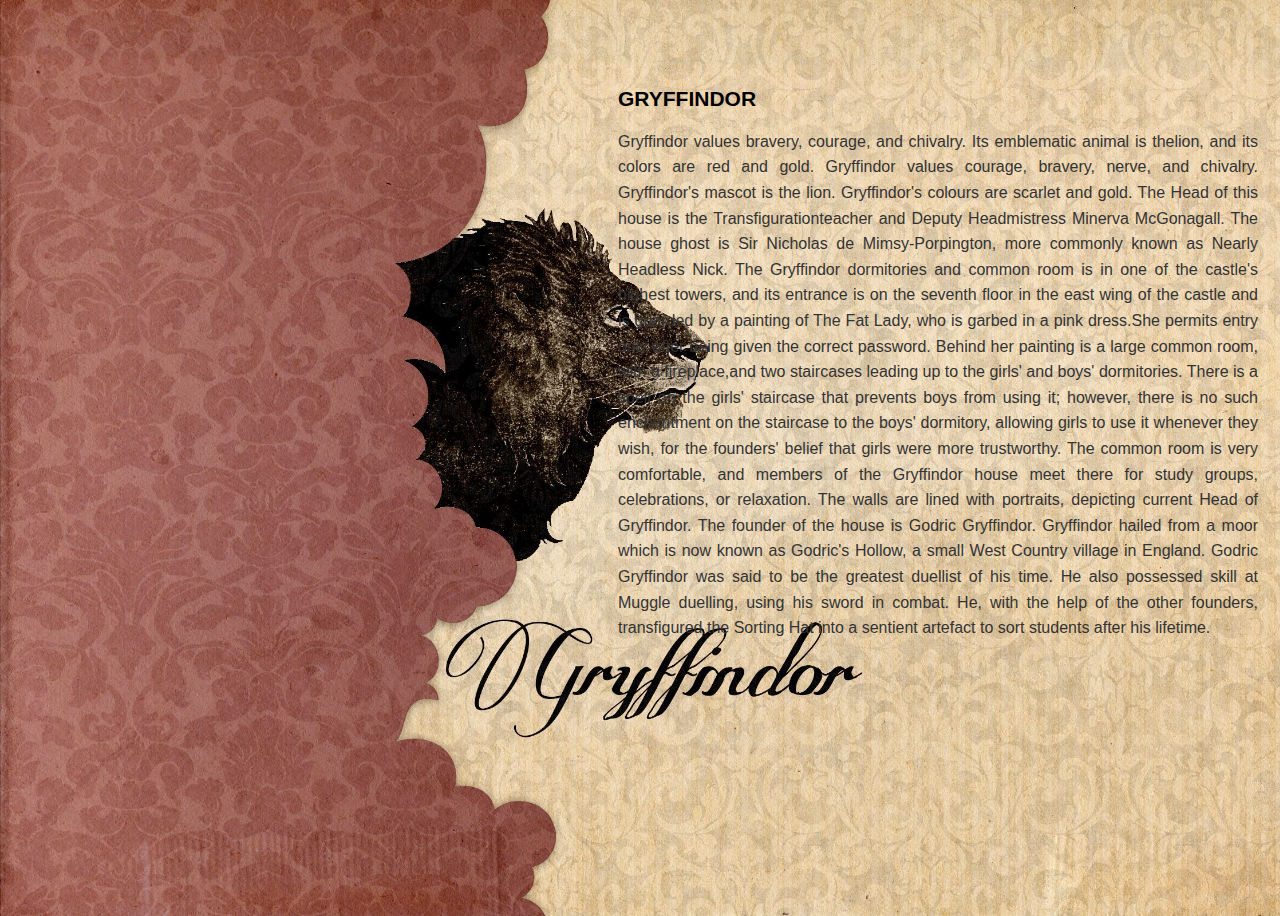
<file: school_website/houses/gryffindor.html>
<!DOCTYPE html>
<html lang="en">

<head>
    <meta charset="UTF-8">
    <meta name="viewport" content="width=device-width, initial-scale=1.0">
    <title>House Page</title>
    <link rel="stylesheet" href="houses.css">
</head>

<body class="gryffindor">
    <!-- Page content goes here -->
    <div class="right-container">
        <div class="house1-details">
            <h2>GRYFFINDOR</h2>
            <p class="house1-description">

                Gryffindor values bravery, courage, and chivalry. Its emblematic animal is thelion, and its colors are
                red and gold.
                Gryffindor values courage, bravery, nerve, and chivalry. Gryffindor's mascot is the lion. Gryffindor's
                colours are
                scarlet and gold. The Head of this house is the Transfigurationteacher and Deputy Headmistress Minerva
                McGonagall.
                The house ghost is Sir Nicholas de Mimsy-Porpington, more commonly known as Nearly Headless Nick.

                The Gryffindor dormitories and common room is in one of the castle's highest towers, and its entrance is
                on the
                seventh floor in the east wing of the castle and is guarded by a painting of The Fat Lady, who is garbed
                in a pink
                dress.She permits entry only after being given the correct password. Behind her painting is a large
                common room,
                with a fireplace,and two staircases leading up to the girls' and boys' dormitories.


                There is a spell on the girls' staircase that prevents boys from using it; however, there is no such
                enchantment on
                the staircase to the boys' dormitory, allowing girls to use it whenever they wish, for the founders'
                belief that
                girls were more trustworthy. The common room is very comfortable, and members of the Gryffindor house
                meet there for
                study groups, celebrations, or relaxation. The walls are lined with portraits, depicting current Head of
                Gryffindor.

                The founder of the house is Godric Gryffindor. Gryffindor hailed from a moor which is now known as
                Godric's
                Hollow, a small West Country village in England. Godric Gryffindor was said to be the greatest duellist
                of
                his time. He also possessed skill at Muggle duelling, using his sword in combat. He, with the help of
                the
                other founders, transfigured the Sorting Hat into a sentient artefact to sort students after his
                lifetime.

            </p>
        </div>
    </div>
</body>

</html>
</file>
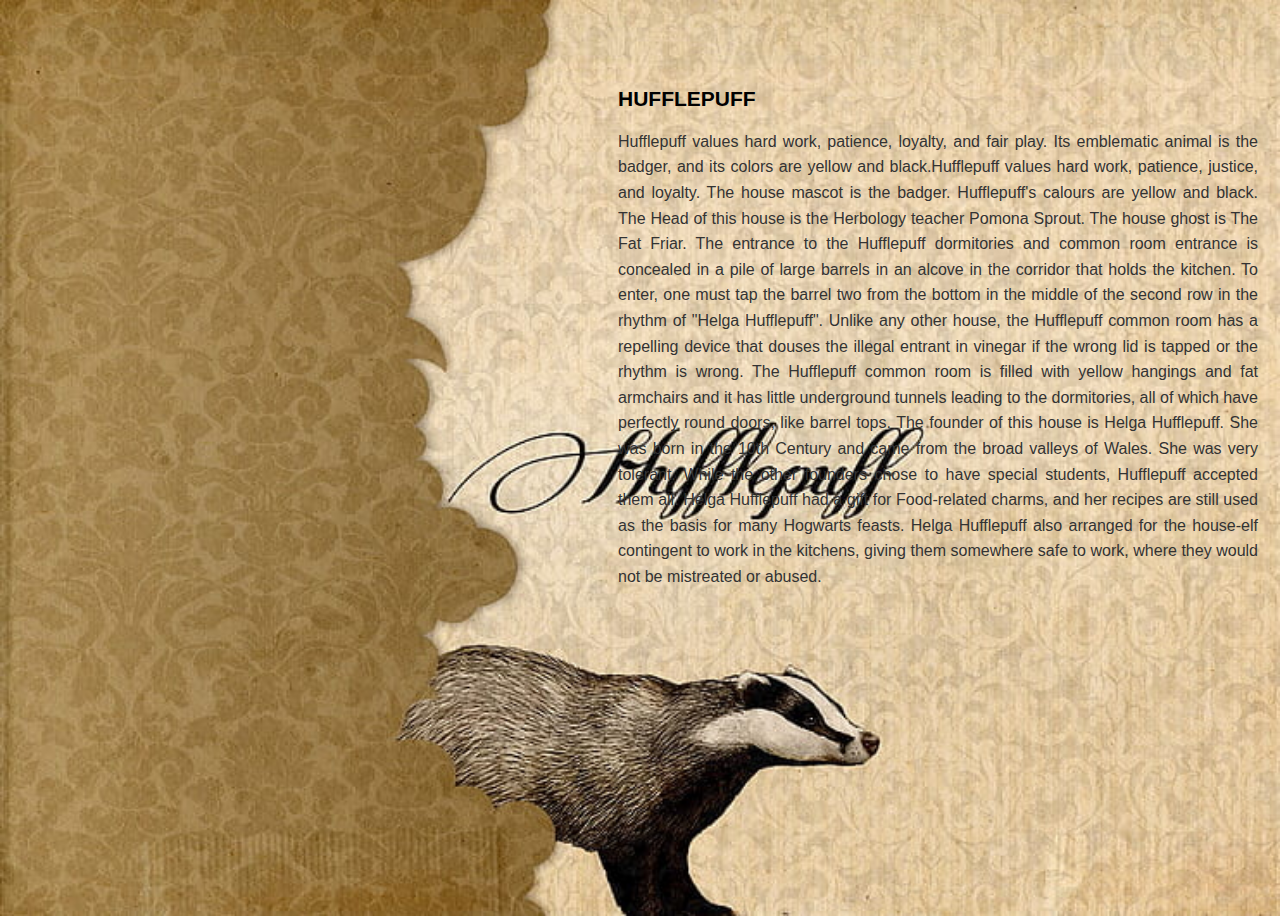
<file: school_website/houses/hufflepuff.html>
<!DOCTYPE html>
<html lang="en">

<head>
    <meta charset="UTF-8">
    <meta name="viewport" content="width=device-width, initial-scale=1.0">
    <title>Hufflepuff House</title>
    <link rel="stylesheet" href="houses.css">
</head>

<body class="hufflepuff">
    <div class="right-container">
        <div class=" house-details">
            <h2>HUFFLEPUFF</h2>
            <!-- <img src="images/hufflepuff.jpg" alt="Hufflepuff" class="house-image"> -->
            <p class="house2-description">

                Hufflepuff values hard work, patience, loyalty, and fair play. Its emblematic animal is the badger, and
                its colors are yellow and black.Hufflepuff values hard work, patience, justice,
                and loyalty. The house mascot is the badger. Hufflepuff's calours are yellow and black. The Head of this
                house is the Herbology teacher Pomona Sprout. The house ghost is The Fat Friar.
                The entrance to the Hufflepuff dormitories and common room entrance is concealed in a pile of large
                barrels
                in an alcove in the corridor that holds the kitchen.

                To enter, one must tap the barrel two from the bottom
                in the middle of the second row in the rhythm of "Helga Hufflepuff". Unlike any other house, the
                Hufflepuff
                common room has a repelling device that douses the illegal entrant in vinegar if the wrong lid is tapped
                or
                the rhythm is wrong. The Hufflepuff common room is filled with yellow hangings and fat armchairs and it
                has
                little underground tunnels leading to the dormitories, all of which have perfectly round doors, like
                barrel
                tops.

                The founder of this house is Helga Hufflepuff. She was born in the 10th Century and came from the broad
                valleys of Wales. She was very tolerant. While the other founders chose to have special students,
                Hufflepuff
                accepted them all. Helga Hufflepuff had a gift for Food-related charms, and her recipes are still used
                as
                the basis for many Hogwarts feasts. Helga Hufflepuff also arranged for the house-elf contingent to work
                in
                the kitchens, giving them somewhere safe to work, where they would not be mistreated or abused.</p>

        </div>
    </div>
</body>

</html>
</file>
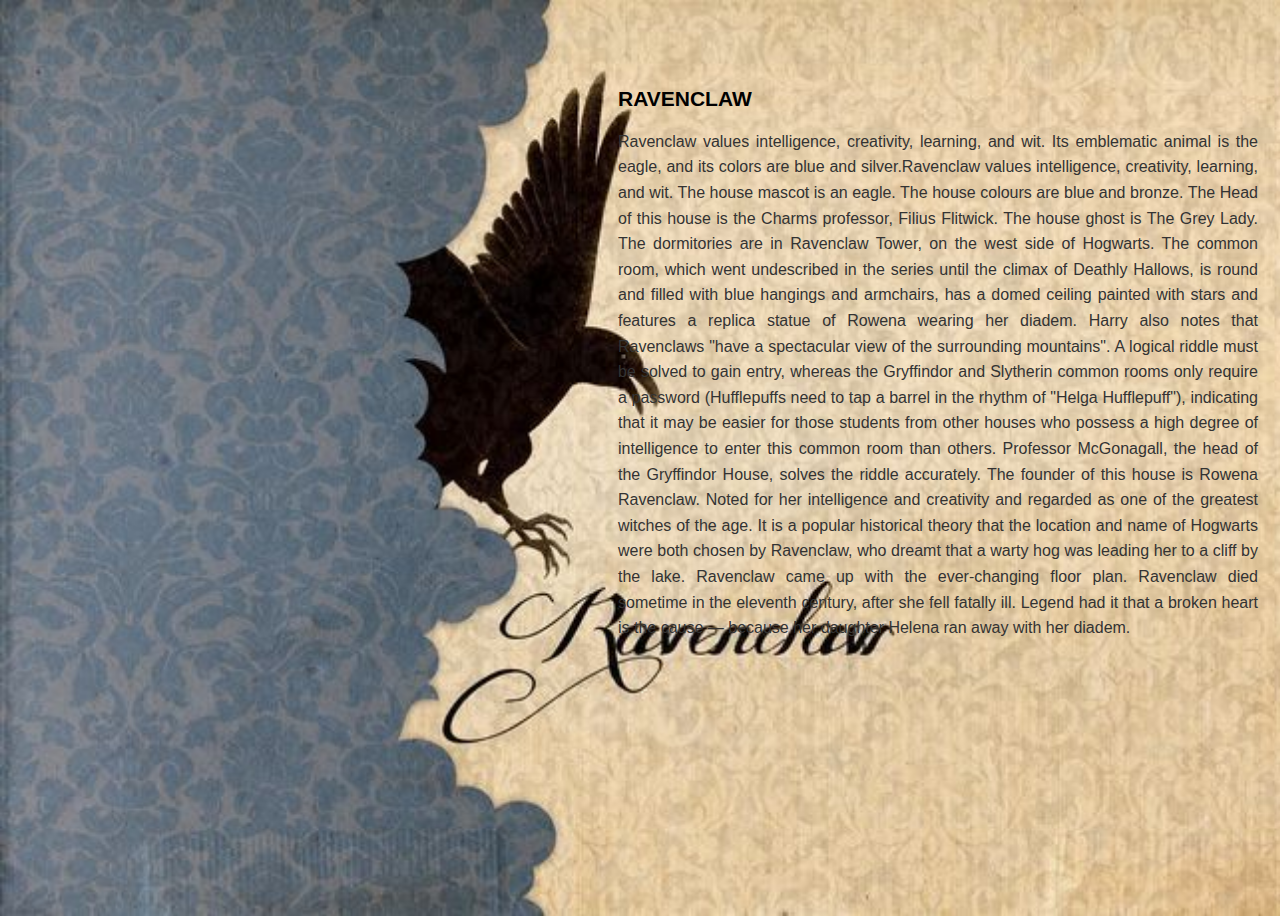
<file: school_website/houses/ravenclaw.html>
<!DOCTYPE html>
<html lang="en">

<head>
    <meta charset="UTF-8">
    <meta name="viewport" content="width=device-width, initial-scale=1.0">
    <title>House page</title>
    <link rel="stylesheet" href="houses.css">
</head>

<body class="ravenclaw">

    <div class="right-container">
        <div class="house4-details">
            <h2>RAVENCLAW</h2>
            <p class="house4-description">

                Ravenclaw values intelligence, creativity, learning, and wit. Its emblematic animal
                is the eagle, and its colors are blue and silver.Ravenclaw values intelligence, creativity, learning,
                and
                wit. The house mascot is an eagle. The house colours are blue and bronze. The Head of this house is the
                Charms professor, Filius Flitwick. The house ghost is The Grey Lady.

                The dormitories are in Ravenclaw Tower, on the west side of Hogwarts. The common room, which went
                undescribed in the series until the climax of Deathly Hallows, is round and filled with blue hangings
                and
                armchairs, has a domed ceiling painted with stars and features a replica statue of Rowena wearing her
                diadem. Harry also notes that Ravenclaws "have a spectacular view of the surrounding mountains". A
                logical
                riddle must be solved to gain entry, whereas the Gryffindor and Slytherin common rooms only require a
                password (Hufflepuffs need to tap a barrel in the rhythm of "Helga Hufflepuff"), indicating that it may
                be
                easier for those students from other houses who possess a high degree of intelligence to enter this
                common
                room than others. Professor McGonagall, the head of the Gryffindor House, solves the riddle accurately.

                The founder of this house is Rowena Ravenclaw. Noted for her intelligence and creativity and regarded as
                one
                of the greatest witches of the age. It is a popular historical theory that the location and name of
                Hogwarts
                were both chosen by Ravenclaw, who dreamt that a warty hog was leading her to a cliff by the lake.
                Ravenclaw
                came up with the ever-changing floor plan. Ravenclaw died sometime in the eleventh century, after she
                fell
                fatally ill. Legend had it that a broken heart is the cause — because her daughter Helena ran away with
                her
                diadem.</p>
        </div>
    </div>
</body>

</html>
</file>
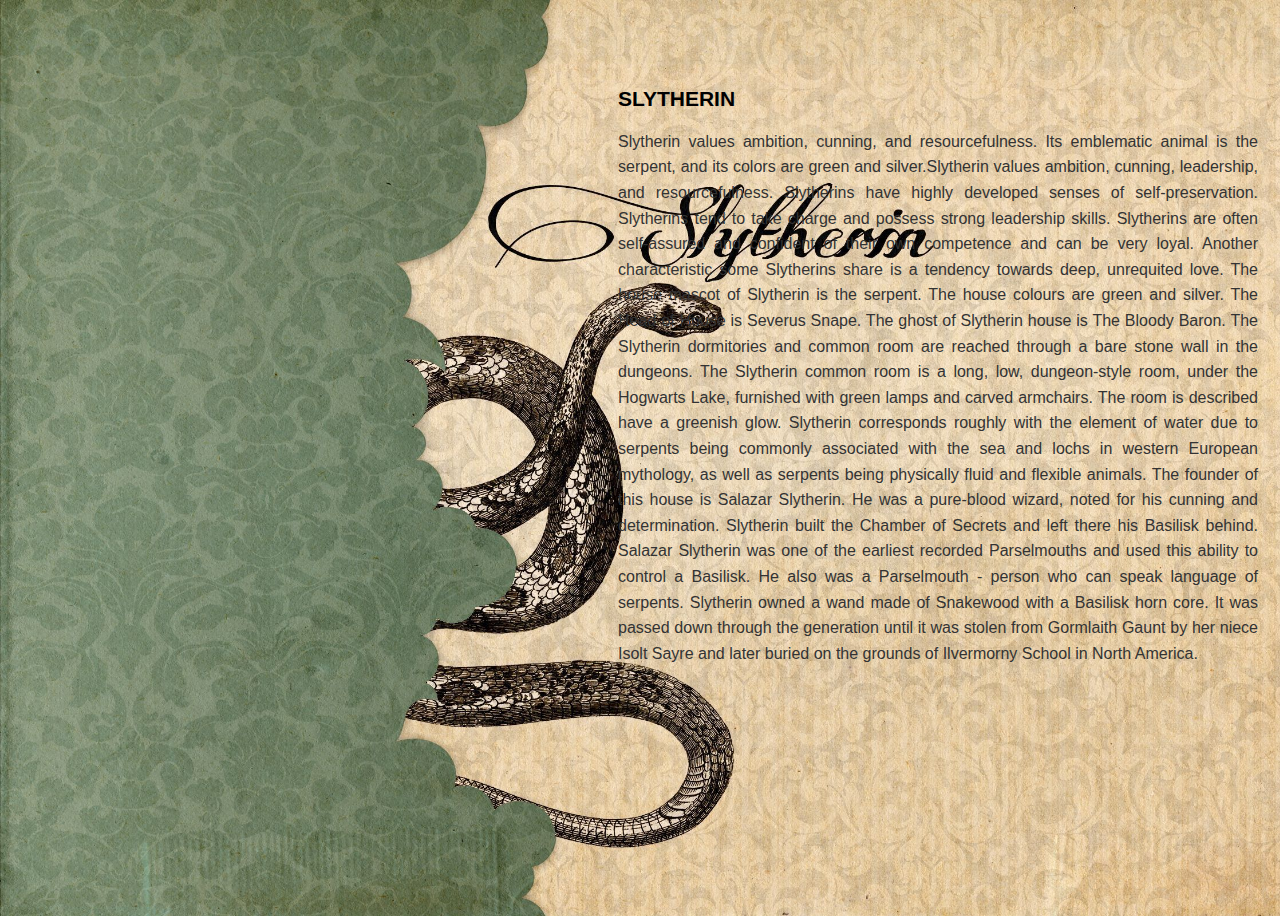
<file: school_website/houses/slytherin.html>
<!DOCTYPE html>
<html lang="en">

<head>
    <meta charset="UTF-8">
    <meta name="viewport" content="width=device-width, initial-scale=1.0">
    <title>House page</title>
    <link rel="stylesheet" href="houses.css">
</head>

<body class="slytherin">
    <!-- Page content goes here -->
    <div class="right-container">
        <div class="house3-details">
            <h2>SLYTHERIN</h2>
            <p class="house4-description">

                Slytherin values ambition, cunning, and resourcefulness. Its emblematic animal is
                the serpent, and its colors are green and silver.Slytherin values ambition, cunning, leadership, and
                resourcefulness. Slytherins have highly developed senses of self-preservation. Slytherins tend to take
                charge and possess strong leadership skills. Slytherins are often self-assured and confident of their
                own
                competence and can be very loyal. Another characteristic some Slytherins share is a tendency towards
                deep,
                unrequited love.

                The house mascot of Slytherin is the serpent. The house colours are green and silver. The Head of House
                is
                Severus Snape. The ghost of Slytherin house is The Bloody Baron. The Slytherin dormitories and common
                room
                are reached through a bare stone wall in the dungeons. The
                Slytherin common room is a long, low, dungeon-style room, under the Hogwarts Lake, furnished with green
                lamps and carved armchairs. The room is described have a greenish glow. Slytherin corresponds roughly
                with
                the element of water due to serpents being commonly associated with the sea and lochs in western
                European
                mythology, as well as serpents being physically fluid and flexible animals.

                The founder of this house is Salazar Slytherin. He was a pure-blood wizard, noted for his cunning and
                determination. Slytherin built the Chamber of Secrets and left there his Basilisk behind. Salazar
                Slytherin
                was one of the earliest recorded Parselmouths and used this ability to control a Basilisk. He also was a
                Parselmouth - person who can speak language of serpents. Slytherin owned a wand made of Snakewood with a
                Basilisk horn core. It was passed down through the generation until it was stolen from Gormlaith Gaunt
                by
                her niece Isolt Sayre and later buried on the grounds of Ilvermorny School in North America.</p>

        </div>
    </div>
</body>

</html>
</file>
<file: school_website/houses/houses.css>
body {
    background-size: cover;
    background-repeat: no-repeat;
    height: 100vh;
    display: flex;
    align-items: center;
    justify-content: flex-end;
    text-align: justify;
    font-size: 14px;
    font-family: Arial, sans-serif;
}

/* Change font family for all <p> tags */

/* Specific background for each house */
.gryffindor {
    background-image: url('photos/gryffindor.jpg');
}

.hufflepuff {
    background-image: url('photos/hufflepuff.jpg');
}

.ravenclaw {
    background-image: url('photos/ravenclaw.jpg');
}

.slytherin {
    background-image: url('photos/slytherin.jpg');
}


.right-container {
    position: absolute;
    right: 2px;
    top: 50px;
    /* Adjust top spacing as needed */
    width: 50%;
    /* Adjust width as needed */
    padding: 20px;
}

.house1-description {
    font-size: 16px;
    color: #333;

    font-family: inherit;
    text-align: justify;
    line-height: 1.6;
}

.house2-description {
    font-size: 16px;
    color: #333;

    font-family: inherit;
    text-align: justify;
    line-height: 1.6;
}

.house3-description {
    font-size: 16px;
    color: #333;

    font-family: inherit;
    text-align: justify;
    line-height: 1.6;
}

.house4-description {
    font-size: 16px;
    color: #333;

    font-family: inherit;
    text-align: justify;
    line-height: 1.6;
}
</file>
